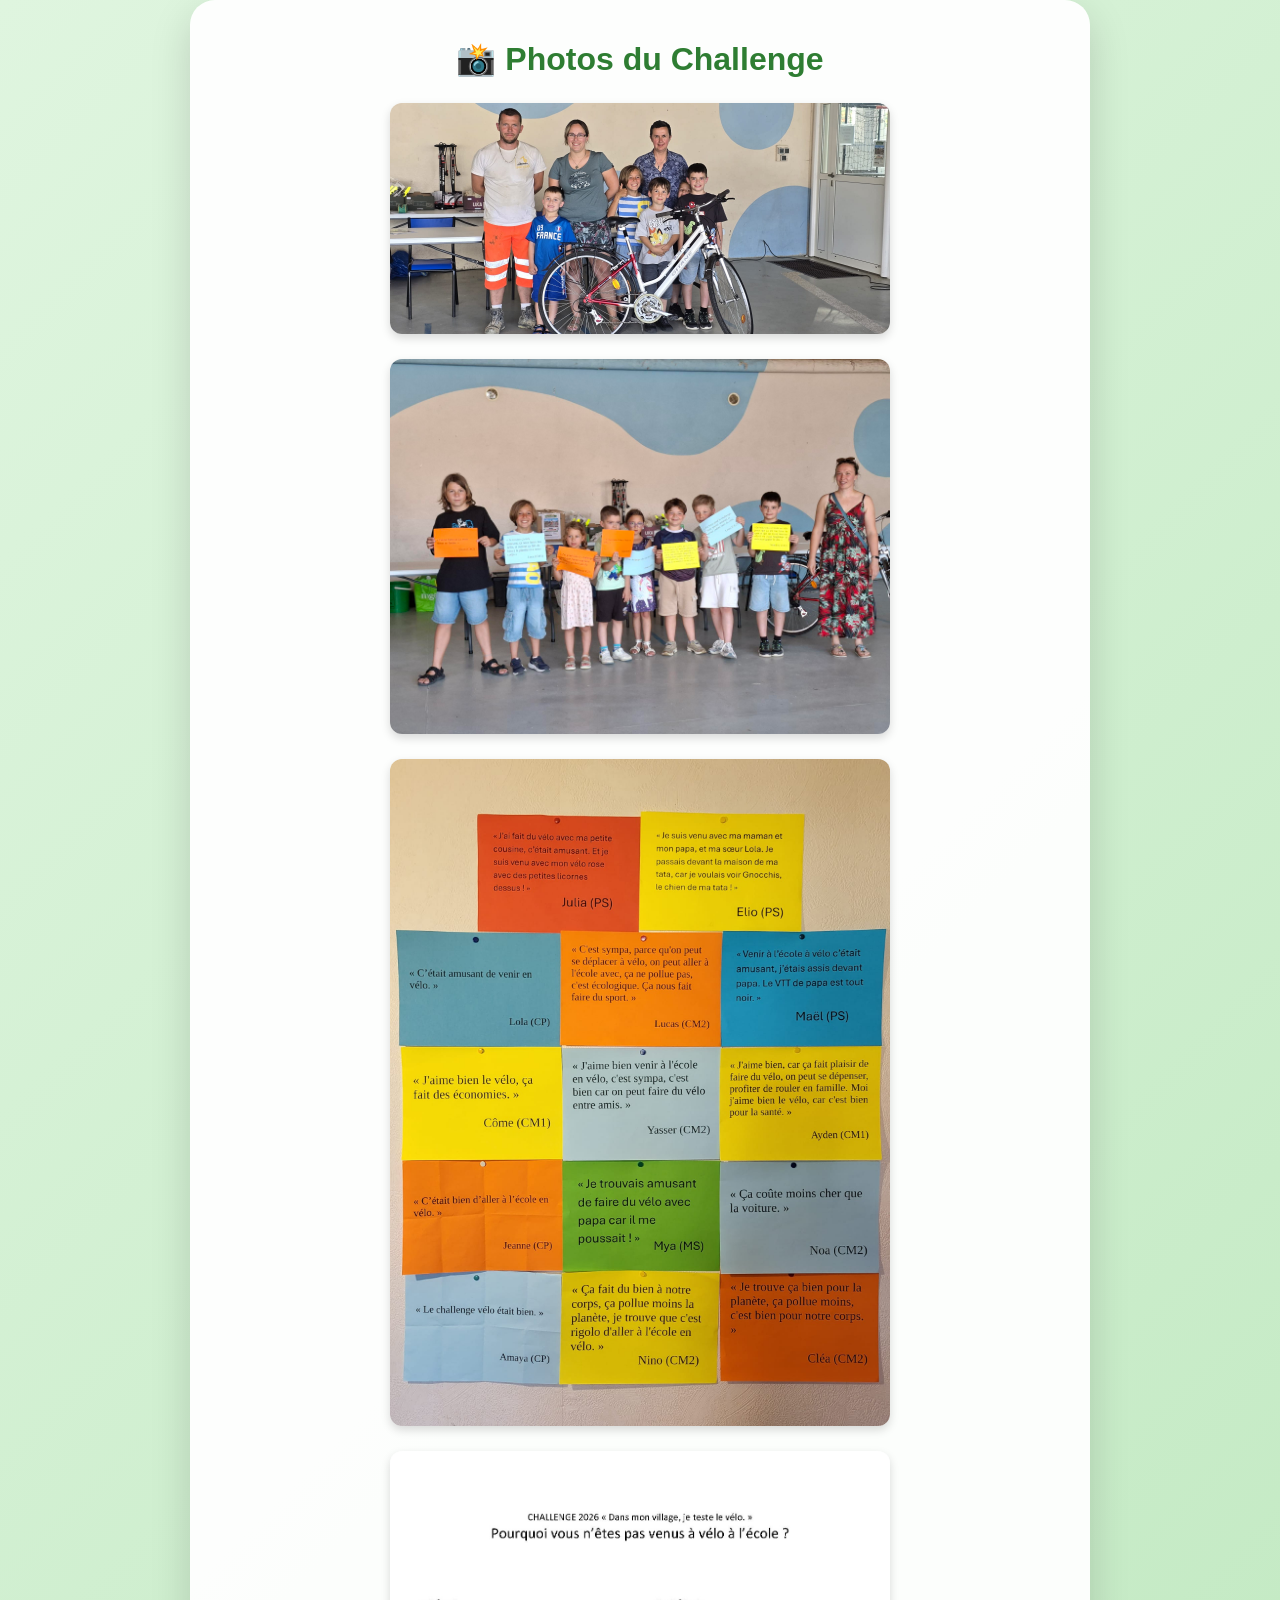
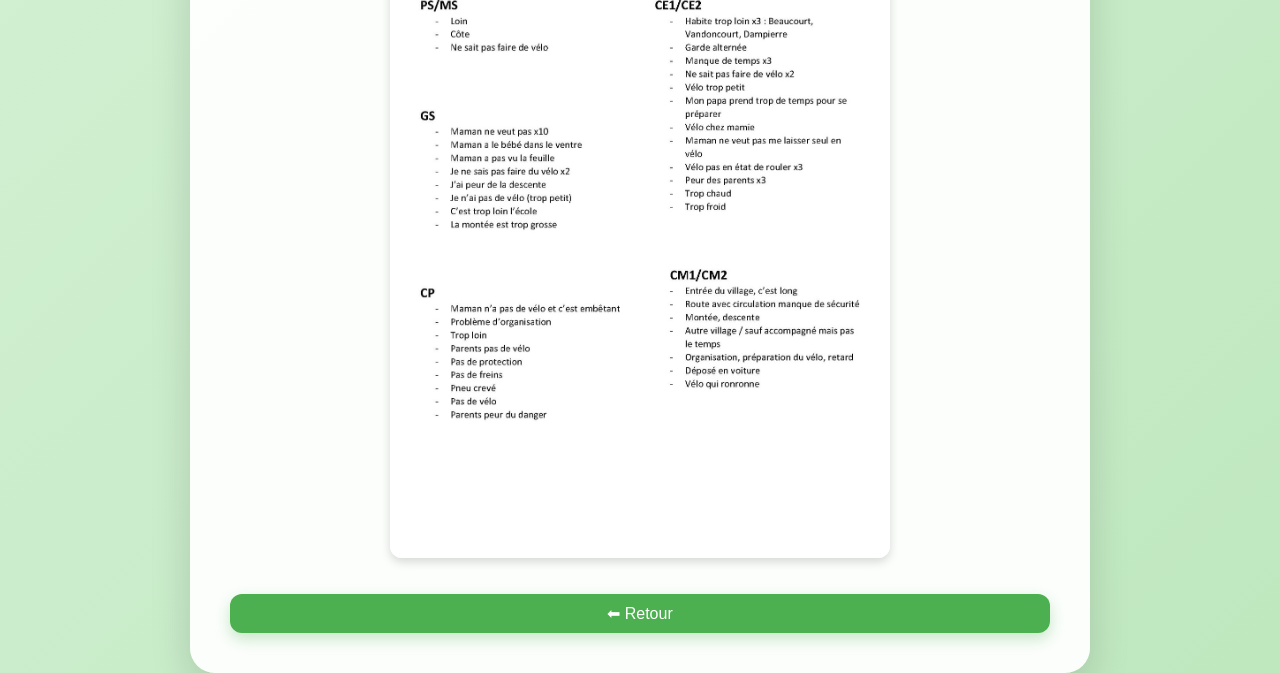
<file: challenge_2026/photos_2026.html>
<!DOCTYPE html>
<html lang="fr">
<head>
    <meta charset="UTF-8">
    <meta name="viewport" content="width=device-width, initial-scale=1.0">
    <title>Photos du Challenge</title>
    <link rel="stylesheet" href="style.css">

    <style>
        /* Galerie en colonne */
        .gallery {
            display: flex;
            flex-direction: column;
            align-items: center;
            gap: 25px;
            margin-top: 25px;
        }

        .gallery img {
            width: 90%;
            max-width: 500px;
            border-radius: 12px;
            box-shadow: 0 4px 10px rgba(0,0,0,0.15);
            transition: 0.3s ease;
        }

        .gallery img:hover {
            transform: scale(1.02);
        }
    </style>
</head>

<body>

    <div class="container">
        <h1>📸 Photos du Challenge</h1>

               <!-- Galerie -->
        <div class="gallery" id="gallery"></div>

        <br><br>
        <a href="index.html" class="btn">⬅ Retour</a>
    </div>

    <script>
        // Liste des photos présentes dans le dossier /photos
        const photos = [
            "photo1.jpeg",
            "photo2.jpeg",
            "photo3.jpeg",
            "photo4.jpeg"
        ];

        const gallery = document.getElementById("gallery");

        // Affichage automatique des images du dossier
        photos.forEach(file => {
            const img = document.createElement("img");
            img.src = "photos/" + file;
            gallery.appendChild(img);
        });
    </script>

</body>
</html>
</file>
<file: challenge_2026/style.css>
/* Réinitialisation */
* {
    margin: 0;
    padding: 0;
    box-sizing: border-box;
}

/* Page entière */
body {
    font-family: Arial, sans-serif;
    background: linear-gradient(135deg, #dff5df, #bfe8bf);
    min-height: 100vh;
    display: flex;
    justify-content: center;
    align-items: center;
    padding: 0 20px; /* plus de marge en haut */
}

/* Conteneur principal */
.container {
    background: rgba(255, 255, 255, 0.95);
    max-width: 900px;
    width: 100%;
    padding: 40px;
    border-radius: 25px;
    box-shadow: 0 15px 40px rgba(0, 0, 0, 0.15);
    text-align: center;
}

/* Titre */
h1 {
    font-size: 2em;
    color: #2e7d32;
    margin-bottom: 25px;
}

/* Description */
.description {
    font-size: 1.3em;
    line-height: 1.8;
    color: #444;
    margin-bottom: 35px;
}

/* Zone des boutons */
.buttons {
    display: flex;
    flex-direction: column;
    gap: 10px;
}

/* Boutons */
.btn {
    display: block;
    background: #4caf50;
    color: white;
    text-decoration: none;
    font-size: 1em;
    padding: 10px 25px;
    border-radius: 12px;
    transition: all 0.3s ease;
    box-shadow: 0 6px 15px rgba(76, 175, 80, 0.3);
}

.btn:hover {
    background: #388e3c;
    transform: translateY(-3px);
    box-shadow: 0 10px 20px rgba(76, 175, 80, 0.4);
}

/* Bouton spécial */
.btn-special {
    background: #4caf50;
    color: white;
    font-size: 0.9em;
    font-style: italic;
    border: 1px solid #B7D0FF;
    padding: 8px 20px;
    font-weight: normal !important;
}
/* Rubrique gagnants */
.rubrique-gagnants {
    display: flex;
    justify-content: center;
    gap: 25px;
    margin: 10px 0 25px 0; /* réduit l'espace au-dessus */
    flex-wrap: nowrap; /* empêche de passer à la ligne */
}

.gagnant-link {
    background: #4caf50;
    color: white;
    text-decoration: none;
    padding: 10px 20px;
    border-radius: 12px;
    font-size: 1em;
    transition: 0.3s ease;
    box-shadow: 0 6px 15px rgba(76, 175, 80, 0.3);
    white-space: nowrap; /* empêche le texte de se couper */
}

.gagnant-link:hover {
    background: #388e3c;
    transform: translateY(-3px);
    box-shadow: 0 10px 20px rgba(76, 175, 80, 0.4);
}


/* Adaptation mobile */
@media (max-width: 768px) {

    body {
        padding: 0 10px; /* aucune marge en haut */
    }

    .container {
        padding: 20px 15px; /* beaucoup plus compact */
        border-radius: 18px;
    }

    h1 {
        font-size: 1.6em;
        margin-bottom: 15px;
    }

    .description {
        font-size: 1em;
        margin-bottom: 20px;
    }

    .btn {
        font-size: 0.95em;
        padding: 10px 15px;
    }
}
</file>
